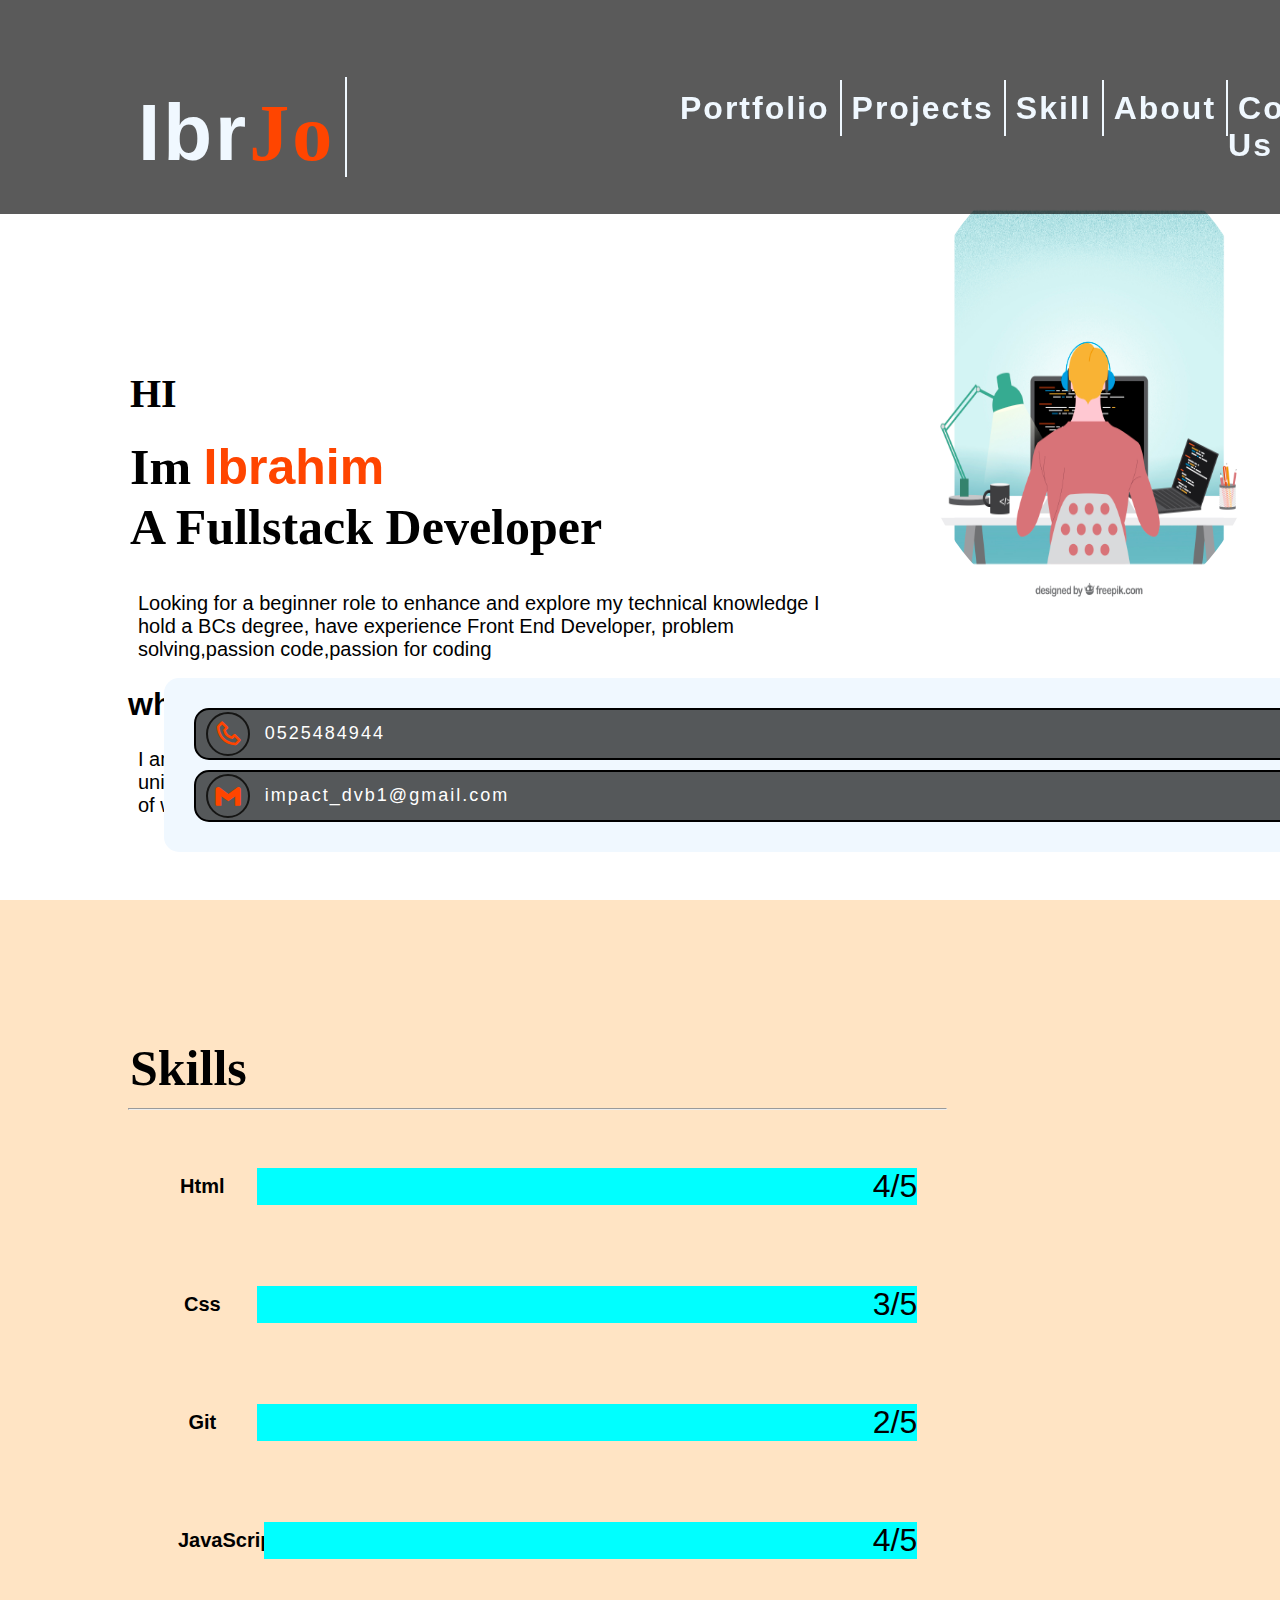
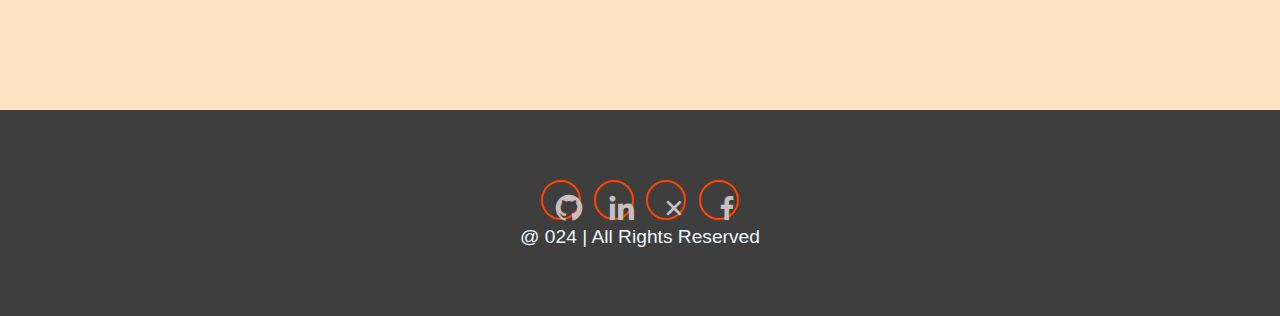
<file: index.html>
<!DOCTYPE html>
<html lang="en">
  <head>
    <meta charset="UTF-8" />
    <meta name="viewport" content="width=device-width, initial-scale=1.0" />
    <title>portfolio</title>
    <link
      href="https://unpkg.com/boxicons@2.1.4/css/boxicons.min.css"
      rel="stylesheet"
    />
    <link rel="stylesheet" href="style.css" />
  </head>

  <body>
    <header class="header">
      <a href="#" class="logo">Ibr<span>Jo</span></a>
      <ul class="nav">
        <li><a href="#1" class="active">Portfolio</a></li>
        <li><a href="#">Projects</a></li>
        <li><a href="#2">skill</a></li>
        <li><a href="#">about</a></li>
        <li> <a href="./contactus.html">Contact-us</a></li>
      </ul>
      
    </header>
    <section class="home" id="1">
      <div class="home-contant">
        <h3>HI</h3>
        <h2>
          Im <span class="deferent"> Ibrahim  <br /></span> A Fullstack Developer
        </h2>
        <p>
          Looking for a beginner role to enhance and explore my technical
          knowledge I hold a BCs degree, have experience Front End Developer,
          problem solving,passion code,passion for coding 
        </p>
        <h1>why this program?</h1>
        <p>
          I am eager to learn from experienced professionals . 
          This program offers a unique opportunity to
          develop my abilities in <span class="deferent">NextJs</span>  and expand my knowledge of
          web developer
        </p>
      </div>
      <div class="pic-box">
        <img
          src="/prog.jpg"
          alt=""
        />
        <ul class="contact">
          <li><i class="bx bx-phone"></i> <span>0525484944</span></li>
          <li>
            <i class="bx bxl-gmail"></i> <span>impact_dvb1@gmail.com</span>
          </li>
        </ul>
      </div>
    </section>
    <section id="2" class="skill">
      <div class="home-contant">
        <h2>Skills</h2>
        <hr/>
        <ul>
          <li><p>Html</p><span>4/5</span></li>
          <li><p> Css</p><span>3/5</span></li>
          <li><p> Git</p><span>2/5</span></li>
          <li><p> JavaScript</p><span>4/5</span></li>
        </ul>

      </div>

    </section>
    <footer class="footer">
      <div class="social">
        <a><i class="bx bxl-github"></i></a>
        <a><i class="bx bxl-linkedin"></i></a>
        <a><i class="bx bx-x"></i></a>
        <a> <i class="bx bxl-facebook"></i></a>
      </div>

      <p class="rights">@ 024 | All Rights Reserved</p>
    </footer>
  </body>
  <script src="./myscript.js"></script>
</html>
</file>
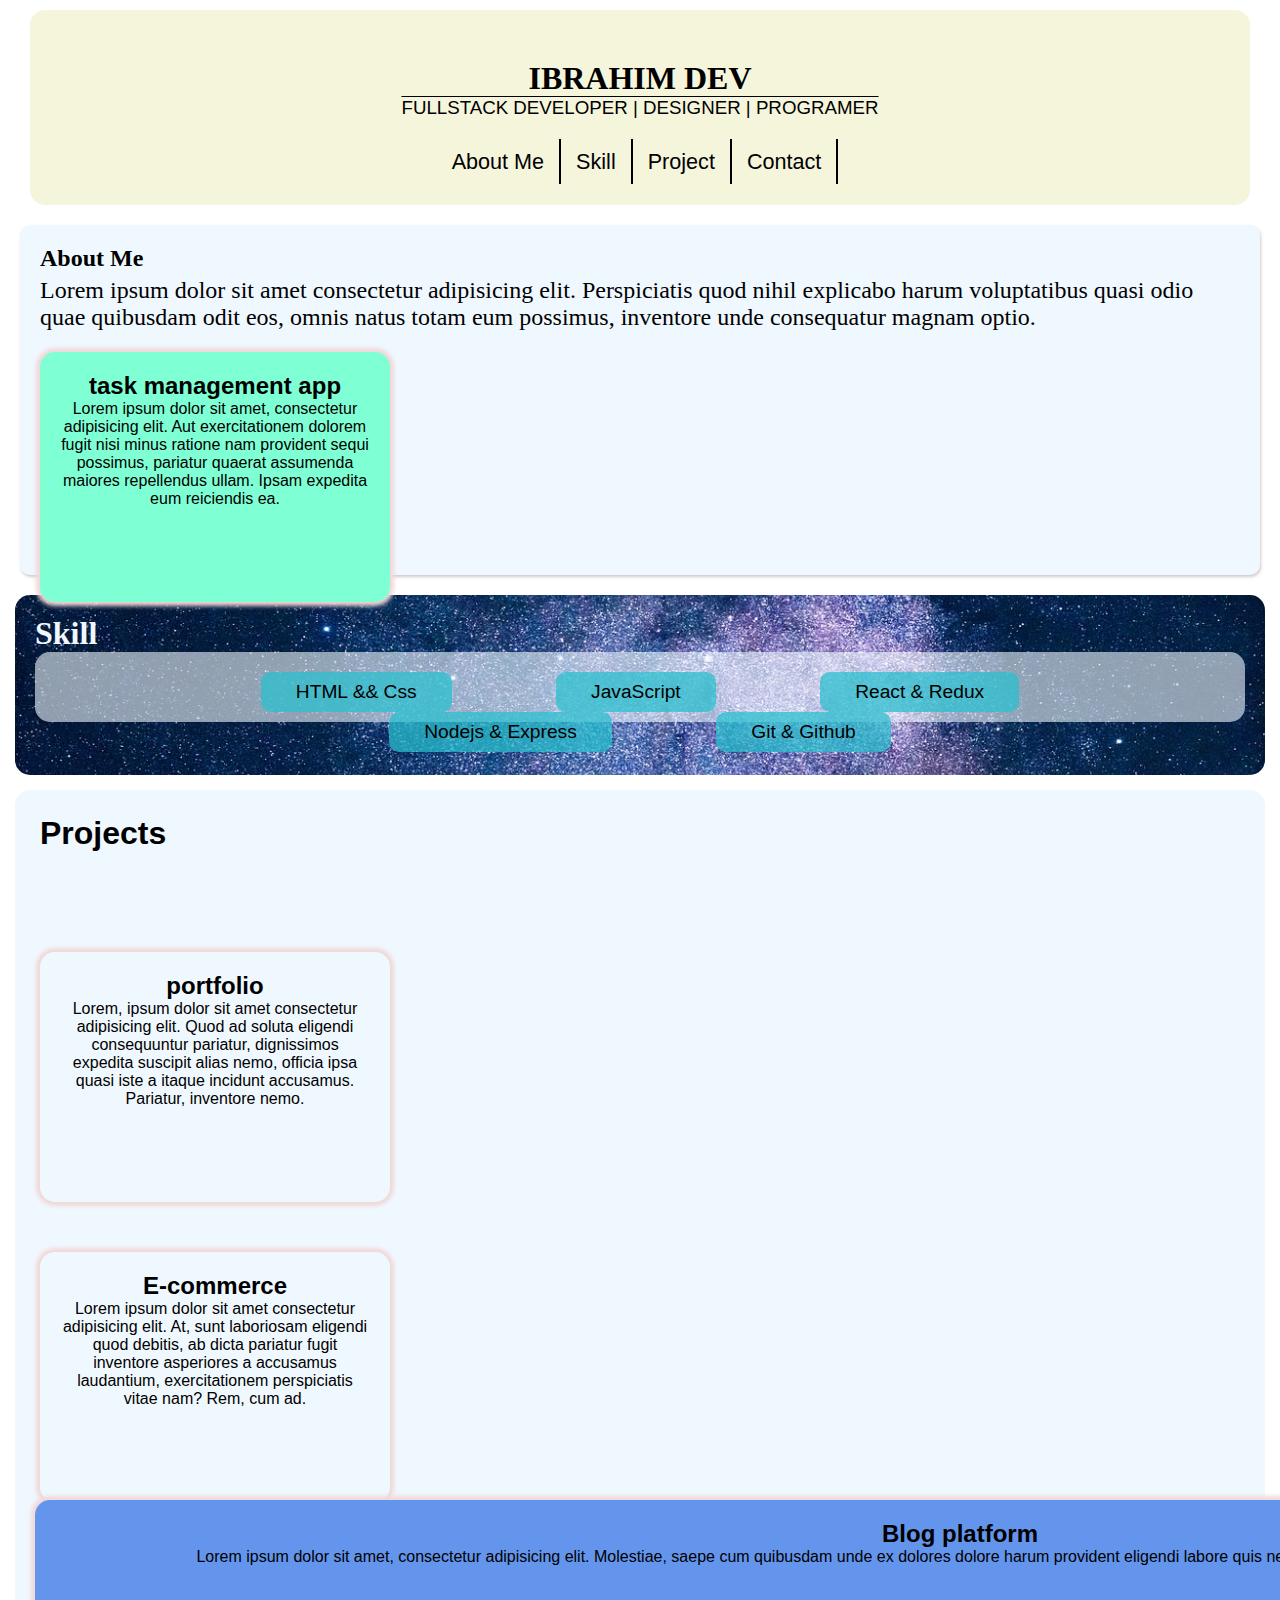
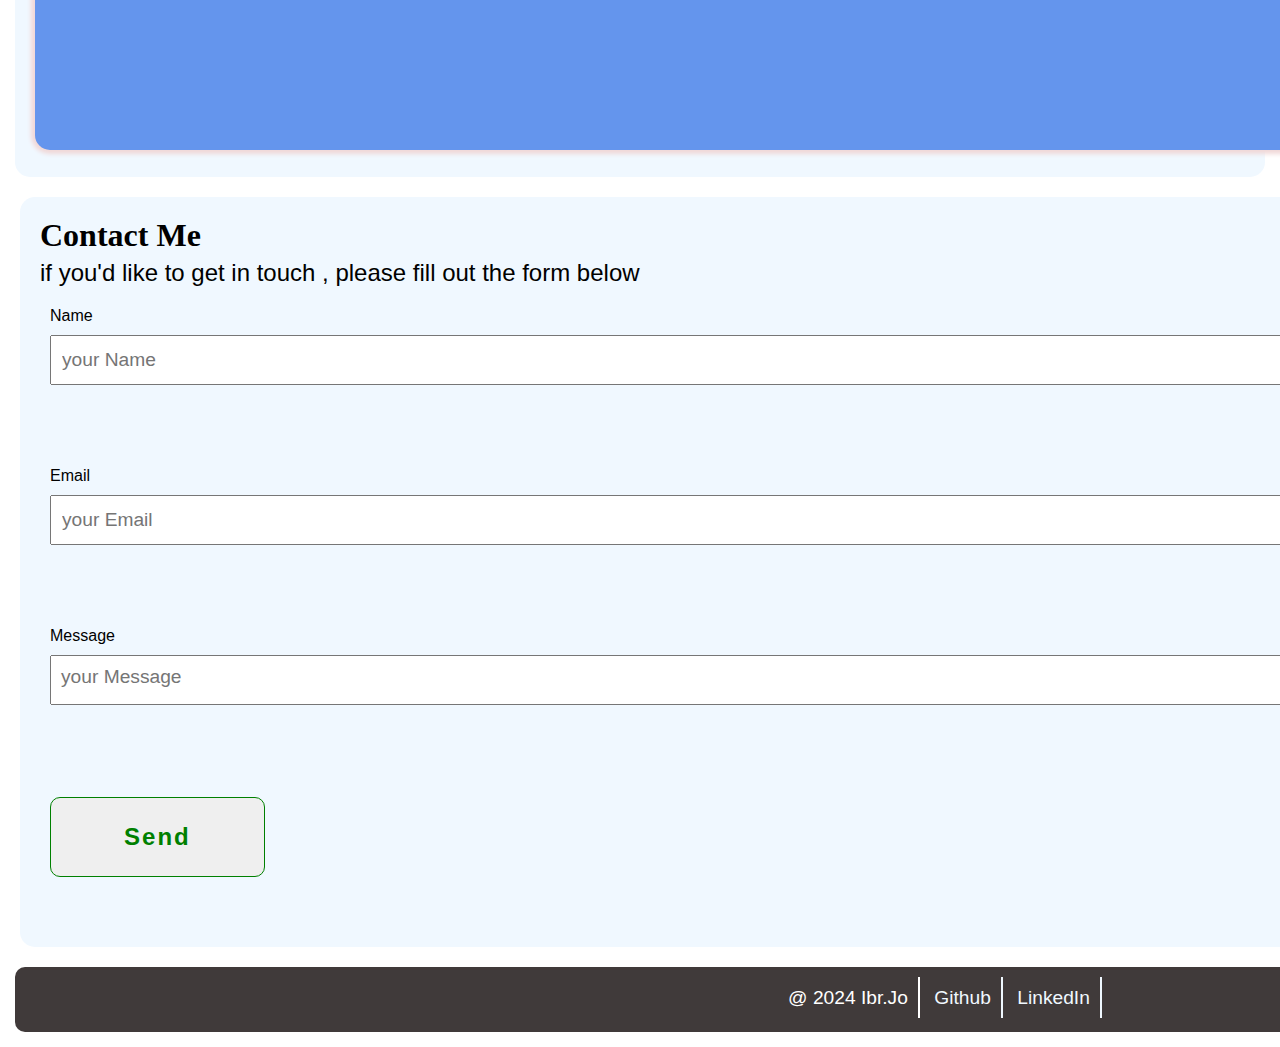
<file: contactus.html>
<!DOCTYPE html>
<html lang="en">
  <head>
    <meta charset="UTF-8" />
    <meta name="viewport" content="width=device-width, initial-scale=1.0" />
    <link rel="stylesheet" href="style.css" />
    <title>Contact-us</title>
  </head>
  <body>

    <div class="contactnav">
      <h1>Ibrahim Dev</h1>
      <h3>Fullstack Developer | Designer | Programer</h3>
      <div class="links">
        <a href="#">About me</a>
        <a href="#">Skill</a>
        <a href="#">project</a>
        <a href="#">contact</a>
      </div>

    </div>
    <div class="aboutinfo">
      <h2>About me</h2>
      <p>Lorem ipsum dolor sit amet consectetur adipisicing elit. Perspiciatis quod nihil explicabo harum voluptatibus quasi odio quae quibusdam odit eos, omnis natus totam eum possimus, inventore unde consequatur magnam optio.</p>
    </div>
    <div class="section2">
      <h2>Skill</h2>
         <div class="sticknav">

           <button>HTML && Css</button>
           
           <button>JavaScript</button>
           
           <button>React & Redux</button>
           
           <button>Nodejs & Express</button>
           
           <button>Git & Github </button>
          </div>
        
    </div>

  <section class="projects">
    <h1>Projects</h1>
    <div id="task">
      <h2>task management app</h2>
      <p>Lorem ipsum dolor sit amet, consectetur adipisicing elit. Aut exercitationem dolorem fugit nisi minus ratione nam provident sequi possimus, pariatur quaerat assumenda maiores repellendus ullam. Ipsam expedita eum reiciendis ea.</p>
    </div>
    <div>
      <h2 id="port">portfolio</h2>
      <p>Lorem, ipsum dolor sit amet consectetur adipisicing elit. Quod ad soluta eligendi consequuntur pariatur, dignissimos expedita suscipit alias nemo, officia ipsa quasi iste a itaque incidunt accusamus. Pariatur, inventore nemo.</p>
    </div>
    <div id="ecom">
      <h2>E-commerce</h2>
      <p>Lorem ipsum dolor sit amet consectetur adipisicing elit. At, sunt laboriosam eligendi quod debitis, ab dicta pariatur fugit inventore asperiores a accusamus laudantium, exercitationem perspiciatis vitae nam? Rem, cum ad.</p>
    </div>
    <div id="blog">
      <h2>Blog platform</h2>
      <p>Lorem ipsum dolor sit amet, consectetur adipisicing elit. Molestiae, saepe cum quibusdam unde ex dolores dolore harum provident eligendi labore quis nesciunt reiciendis porro dicta nulla dolorum fugit corrupti itaque.</p>
    </div>

  </section>
<section class="contact" >

  <h2>contact Me</h2>
  <p>if you'd like to get in  touch , please fill out the form below </p>
  <!--Status Code:
  405 Method Post Not Allowed  
  need help 
  -->
  <form  action="" method="post">
    <div>
      <label for="name">Name </label><br/>
      <input type="text" id="name" name="text" placeholder="your Name" required/>
    </div>
    <div>
      <label for="email">Email </label><br/>
      <input type="email" id="email" name="email" required placeholder="your Email "/>
    </div>
    <div>
      <label for="textarea">Message </label>
      <br/>
      <textarea id="textarea" rows="8" cols="30" name="text" placeholder="your Message" ></textarea>
    </div>
    <div>
      <input type="submit" value="Send" class="btn" />
    </div>
  </form>
</section>
<footer class="footer1">
  <span>@ 2024 Ibr.jo</span>
  <a href="#">Github</a>
  <a href="#">LinkedIn</a>
</footer>
  </body>
</html>
</file>
<file: style.css>
*{
    margin: 0%;
    padding: 0%;
    font-family: 'Gill Sans', 'Gill Sans MT', Calibri, 'Trebuchet MS', sans-serif;
   box-sizing: border-box;
}

.header {
    position:fixed;
    width: 100%;
    display: flex;
    align-items: center;
    justify-content: space-between;
    padding: 40px 10%;
    
    background-color: rgba(0, 0, 0, 0.649);
   
}
.logo {
    font-size: 80px;
    color: aliceblue;
     letter-spacing: 3px;
      font-weight: 700;
      height: 100px;
      text-decoration: none;
      text-align: center;
      transition: 0.03s ease;
}
.logo:hover{
    color: orangered;
    text-shadow: 0 0 25px orangered, 0 0 50px orangered;
    transform: scale(1.1);
}

.logo span{
    font-family: Cambria, Cochin, Georgia, Times, 'Times New Roman', serif;
    color: orangered;
    
}
.nav {
    display: flex;
    width: 50%;
    padding: 30px;
    padding-right:100px;
    justify-content:space-around;
    list-style: none;
    margin: 0 20 px;
}
.nav a{
  text-decoration: none ;
  font-size: xx-large;
  font-weight: 600;
  letter-spacing: 2px;
  color: aliceblue;
  transition:0.3s ease;
}
.nav a:hover {
    color: orangered;
    border-bottom: 3px solid orangered;
}

.btn{
    width: 12%;
    padding:15px;
    border-radius: 10px;
    border: 1px solid transparent;
    font-size: x-large;
    letter-spacing: 2px;
    font-weight: 600;
    transition: 0.3s ease;

}
.btn:hover{
    background-color: orangered;
    text-shadow: 0 0 25px orangered ;
    color: aliceblue;
}
.home{
    width: 90%;
    height:100vh;
    display: flex;
   align-items: center;
   padding: 10% 10% 0;
     gap: 20px;
     
}
.home-contant{
    width: 80%;
    height: 40%;
   
}
.home-contant h3{
    font-size: 40px;
    font-family: Georgia, 'Times New Roman', Times, serif;
    padding: 10px 2px;
   
}
.home-contant h2{
    font-size:50px;
    line-height: 1.2;
    font-family: Georgia, 'Times New Roman', Times, serif;
    padding: 10px 2px;
}
.deferent{
    color: orangered;
}

.home-contant p{
    font-size: 20px;
    width: 700px;
    margin:25px 10px ;
  
}
.pic-box{
    width: 50%;
    height:100%;
    display: flex;
    gap:5%;
    flex-direction: column;
    justify-content: center;
    align-items: center;
   
}
.pic-box img{
    width:80%;
   height: 60%;
   border-radius: 50%;
}
.footer{
    position:relative;
    width: 100%;
    bottom: 0;
    padding:50px 0px;
    background-color:rgba(0, 0, 0, 0.757);
    color: aliceblue;
    display:flex;
    flex-direction: column;
     align-items: center;
     justify-content: center;
   
    
}

 .social{
    text-align: center;
    padding-bottom: 20px;
    color: rgb(227, 219, 219);
 }
.social a {
    display: inline-block;
    font-size: 32px;
    text-align: center;
     width: 40px;
     height: 40px;
    margin: 0 4px;
     border-radius: 50%;
     color: rgb(200, 190, 190);
     border: 2px solid orangered;
     transition: 0.3s ease;
}
.social a:hover{
    transform:scale(1.2);
    border: 2px solid white ;
    color:orangered;
}
.rights{
    width: 100%;
    height:40px;
    font-size: larger;
    text-align: center;
}

.contact {
  list-style: none;
  padding: 20px;
  width: 60%;
  
 
}
.contact li{
    display: flex;
    align-items: center;
 margin: 10px;
 gap: 5px;
 border: 2px solid black;
 border-radius: 15px;
 color: white;
 background-color: rgba(0, 0, 0, 0.649) ;
}
.contact li i{
    text-align: center;
    font-size: 30px;
    border: 2px solid rgb(21, 21, 20);
    padding: 5px;
    margin: 2px 10px;
    border-radius: 50%;
    color: orangered;
    transition: 0.3s ease;
}
.contact li:hover{
    background-color:rgba(0, 0, 0, 0.757) ;
    color: orangered;
}
.contact li span{
    font-size: 18px;
    letter-spacing: 2px;


}
.skill{
    height: 90vh;
    background-color: bisque;
    padding: 10%;

}
 .skill ul{
   padding:10px;
   list-style: none;
   font-size: xx-large;
   

   
}
.skill ul li{
    display: flex;
    justify-content: space-between;
    align-items: center;
    margin: 15px;
    padding: 5px;
   gap: 10px;
}
.skill ul li span{
   
   flex-basis:100%;
    background-color: aqua;
    text-align: end;
}
.skill ul li p {
    width: 10%;
    padding: 10px;
    text-align: center;
    font-weight:600;
   
}
.section2{
    background-image: url('./milky.jpg');
    background-position: center;
    background-size:cover;
    height: 180px;
    margin: 15px;
    padding: 20px;
    border-radius: 15px;
    text-align: center;
}
.section2 h2{
    color: aliceblue;
    text-align: left;
    font-size: xx-large;
    text-transform: capitalize;
    font-family: serif;
}

.sticknav{
    height: 70px;
    background-color: #f0f8ff99;
    padding: 20px;
    border-radius: 15px;
    text-align: center;
    position: relative;
    z-index: 100;
}

.sticknav button{
   height: 40px;
   padding: 5px 35px;
   font-size: larger;
   border-radius: 10px;
   background-color: #29c0cfba;
   border: unset;
   margin-right: 50px;
   margin-left: 50px;
}
.sticknav button:hover{
    
    position: relative;
   bottom:10px;
   background-color: #9feae3;
   cursor:grab;

}


 .contactnav{ background: beige;
margin: 10px 30px;
padding: 50px;
border-radius: 15px;
text-align: center;
}
.contactnav h1{
    font-family: serif;
    font-weight: 800;
    text-transform: uppercase;
}
.contactnav h3{
    font-weight: 500;
    text-transform: uppercase;
    text-decoration: overline;
}

.links{
    padding-top: 10px;
    font-size: large;
    text-transform: uppercase;
}
.links a{
        padding-right: 15px;
        text-decoration: none;
        color: black;
}

.links a:hover{
    cursor: pointer;
    color: rgb(69, 81, 81);
}

.aboutinfo{
    margin: 20px;
    padding: 20px;
    background: aliceblue;
    border-radius: 10px;
    height: 350px;
    box-shadow: 1px 2px 3px #ccc2c2de;
}

.aboutinfo p{
    font-size: x-large;
    font-family: fangsong;

}
.aboutinfo h2{
    text-transform: capitalize;
    font-family: auto;
    font-weight: bold;
    margin-bottom: 5px;

}
.projects{
    background-color: aliceblue;
    position: relative;
    height: auto;
    margin: 15px;
    padding: 25px;
    border-radius: 15px;
}
.projects div{
    position: relative;
    width: 350px;
    height: 250px;
    text-align: center;
    margin-bottom: 50px;
    border-radius: 15px;
    box-shadow: 0px 0px 4px 4px #f0d8d8;
    padding: 20px;
    top: -200px;

}
#task{
    position: relative;
    background-color: aquamarine;
    top: -500px;
}
#blog{
    position: absolute;
    left: 20px;
    top: 710px;
    width: 1850px;
    background-color: cornflowerblue;
}
.contact{
    width: 1850px;
    margin: 20px;
    padding: 20px;
    border-radius: 15px;
    background-color: aliceblue;
}
.contact h2{
    font-family: math;
    text-transform: capitalize;
    font-size: xx-large;

}
.contact p{
    margin: 5px 0px 5px 0px;
    font-size: x-large;
}
form div{
   
    padding: 10px;
    height: 150px;
    margin-top: 10px;

}
form div input,textarea{
    width: 100%;
    height: 50px;
    margin-top: 10px;
    font-size: larger;
    padding: 10px;
}
.btn{
    height: 80px;
    border: 1px solid green;
    color: green;
    text-align: center;
}

.footer1{
    background-color: #403a3a;
    width: 1850px;
    height: 65px;
    margin: 15px;
    border-radius: 10px;
    color: white;
    text-align: center;

}
.footer1 span,a{
    position: relative;
    top: 20px;
    border-right: 2px solid;
    padding: 10px;
    font-size: larger;
    text-transform: capitalize;
}
.footer1 a{
    text-decoration: none;
    color: aliceblue;
}
.footer1 a:hover{
    color: #9feae3;
}
</file>
